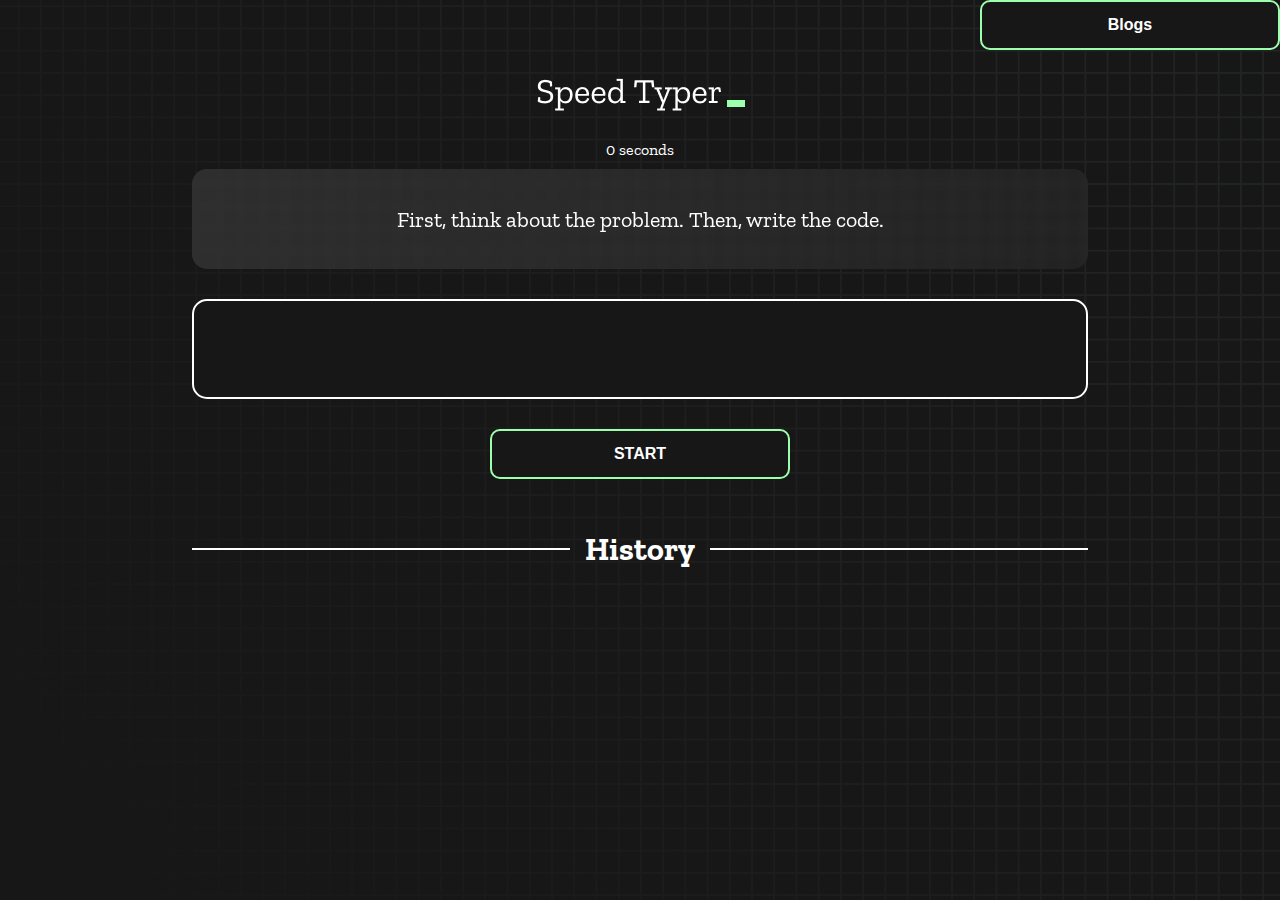
<file: index.html>
<!DOCTYPE html>
<html lang="en">
  <head>
    <meta charset="UTF-8" />
    <meta http-equiv="X-UA-Compatible" content="IE=edge" />
    <meta name="viewport" content="width=device-width, initial-scale=1.0" />
    <title>Type Monster</title>
    <link rel="stylesheet" href="styles.css" />
    <link rel="preconnect" href="https://fonts.googleapis.com" />
    <link rel="preconnect" href="https://fonts.gstatic.com" crossorigin />
    <link
      href="https://fonts.googleapis.com/css2?family=Zilla+Slab:wght@300;400;500&display=swap"
      rel="stylesheet"
    />
  </head>
  <body>
    <header>
      <nav class="navbar">
        <div>
          <a href="/blogs.html" class="blog-btn"><button class="" type="button">Blogs</button></a>
        </div>
      </nav>
    </header>
    <h1 class="title"><img src="./logo.png" /></h1>
    <div id="show-time">0 seconds</div>

    <div class="box-container">
      <div id="question"></div>

      <div id="display" class="inactive"></div>

      <div class="buttons">
        <button id="starts">START</button>
      </div>

      <div class="divider-container">
        <div class="line"></div>
        <h1 class="title2">History</h1>
        <div class="line"></div>
      </div>
      <div id="histories"></div>
    </div>

    <div id="countdown"></div>
    <div id="modal-background" class="hidden"></div>
    <div id="result" class="hidden"></div>

    <script src="./history.js"></script>
    <script src="./script.js"></script>
  </body>
</html>
</file>
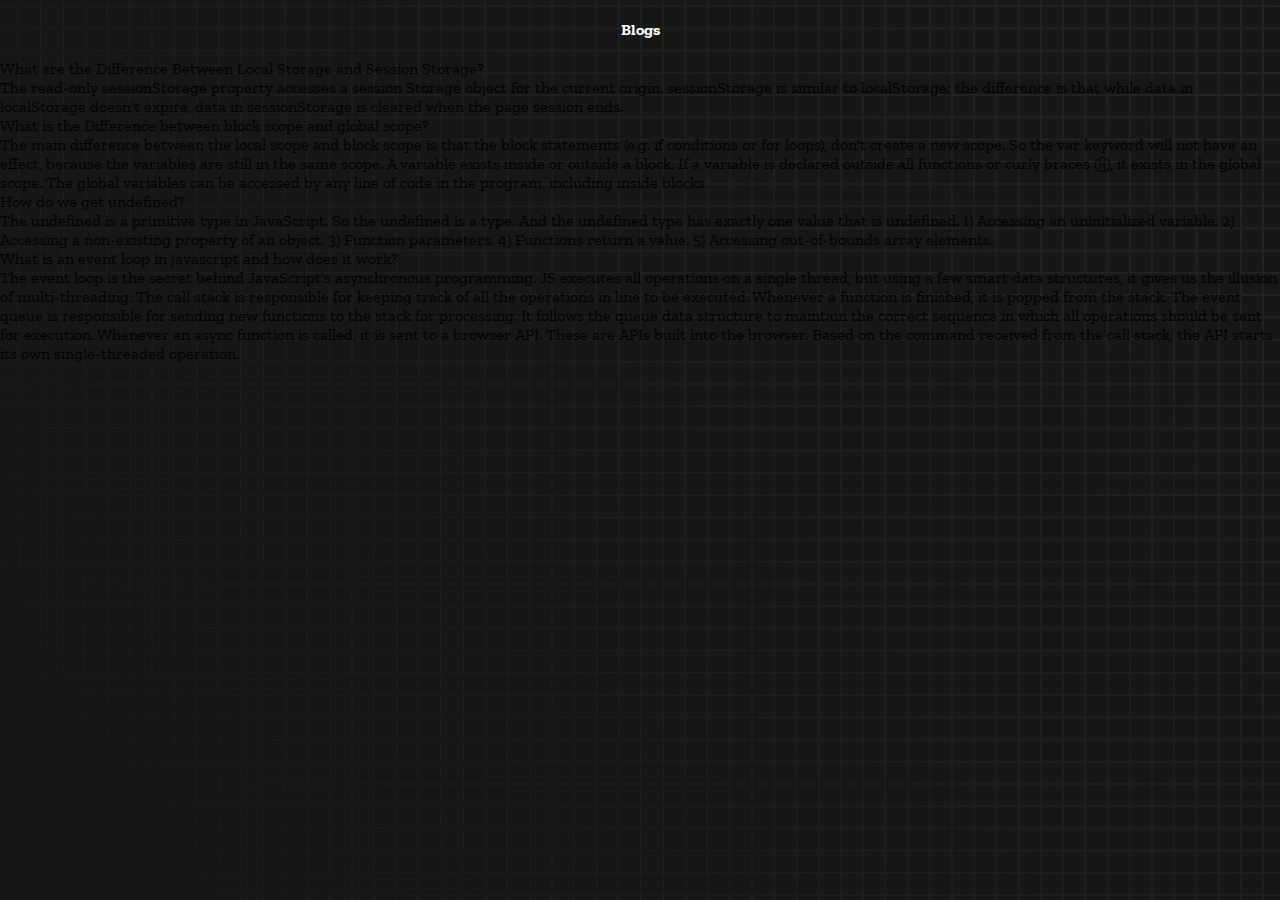
<file: blogs.html>
<!DOCTYPE html>
<html lang="en">
<head>
    <meta charset="UTF-8">
    <meta http-equiv="X-UA-Compatible" content="IE=edge">
    <meta name="viewport" content="width=device-width, initial-scale=1.0">
    <title>Blogs</title>
    <link rel="stylesheet" href="styles.css" />
    <link rel="preconnect" href="https://fonts.googleapis.com" />
    <link rel="preconnect" href="https://fonts.gstatic.com" crossorigin />
    <link
      href="https://fonts.googleapis.com/css2?family=Zilla+Slab:wght@300;400;500&display=swap"
      rel="stylesheet"/>
    <link href="https://cdn.jsdelivr.net/npm/bootstrap@5.2.1/dist/css/bootstrap.min.css" rel="stylesheet" integrity="sha384-iYQeCzEYFbKjA/T2uDLTpkwGzCiq6soy8tYaI1GyVh/UjpbCx/TYkiZhlZB6+fzT" crossorigin="anonymous">
</head>
<body>
    <header class="title fs-1 bold">Blogs</header>
    <section class="text-center">
        <div class="card text-bg-light mb-3 ">
            <div class="card-header fw-semibold" style="color: black;">
                What are the Difference Between Local Storage and Session Storage?
            </div>
            <div class="card-body " style="color: black;">
              <blockquote class="blockquote mb-0 fs-6">
                <p>The read-only sessionStorage property accesses a session Storage object for the current origin. sessionStorage is similar to localStorage; the difference is that while data in localStorage doesn't expire, data in sessionStorage is cleared when the page session ends.</p>
              </blockquote>
            </div>
        </div>
        <div class="card text-bg-light mb-3">
            <div class="card-header fw-semibold" style="color: black;">
                What is the Difference between block scope and global scope?
            </div>
            <div class="card-body " style="color: black;">
              <blockquote class="blockquote mb-0 fs-6">
                <p>
                The main difference between the local scope and block scope is that the block statements (e.g. if conditions or for loops), don't create a new scope. So the var keyword will not have an effect, because the variables are still in the same scope.
                A variable exists inside or outside a block. If a variable is declared outside all functions or curly braces ({}), it exists in the global scope. The global variables can be accessed by any line of code in the program, including inside blocks.</p>
              </blockquote>
            </div>
        </div>
        <div class="card text-bg-light mb-3">
            <div class="card-header fw-semibold" style="color: black;">
                How do we get undefined?
            </div>
            <div class="card-body " style="color: black;">
              <blockquote class="blockquote mb-0 fs-6">
                <p>The undefined is a primitive type in JavaScript. So the undefined is a type. And the undefined type has exactly one value that is undefined.
                    1) Accessing an uninitialized variable.
                    2) Accessing a non-existing property of an object.
                    3) Function parameters.
                    4) Functions return a value.
                    5) Accessing out-of-bounds array elements.</p>
              </blockquote>
            </div>
        </div>
        <div class="card text-bg-light mb-3">
            <div class="card-header fw-semibold" style="color: black;">
                What is an event loop in javascript and how does it work?
            </div>
            <div class="card-body " style="color: black;">
              <blockquote class="blockquote mb-0 fs-6">
                <p>The event loop is the secret behind JavaScript's asynchronous programming. JS executes all operations on a single thread, but using a few smart data structures, it gives us the illusion of multi-threading. The call stack is responsible for keeping track of all the operations in line to be executed. Whenever a function is finished, it is popped from the stack. The event queue is responsible for sending new functions to the stack for processing. It follows the queue data structure to maintain the correct sequence in which all operations should be sent for execution. Whenever an async function is called, it is sent to a browser API. These are APIs built into the browser. Based on the command received from the call stack, the API starts its own single-threaded operation.</p>
              </blockquote>
            </div>
        </div>
        
    </section>

    <script src="https://cdn.jsdelivr.net/npm/bootstrap@5.2.1/dist/js/bootstrap.bundle.min.js" integrity="sha384-u1OknCvxWvY5kfmNBILK2hRnQC3Pr17a+RTT6rIHI7NnikvbZlHgTPOOmMi466C8" crossorigin="anonymous"></script>
</body>
</html>
</file>
<file: styles.css>
* {
  padding: 0;
  margin: 0;
  box-sizing: border-box;
}

body {
  background-image: url("./bg.png");
  background-size: cover;
  background-position: left top;
  font-family: "Zilla Slab", serif;
}

.box-container {
  width: 70%;
  margin: 0 auto;
}

.navbar{
  display: flex;
  justify-content: end ;
}

.blog-btn{
  text-decoration: none;
  color: #9dffad;
}

.blog-btn:hover{
  color: #9dffad;
}

#question {
  height: 100px;
  display: flex;
  align-items: center;
  text-align: center;
  justify-content: center;
  color: white;
  font-size: 22px;
  border-radius: 15px;
  background: rgb(255, 255, 255);
  background: linear-gradient(
    92.49deg,
    rgba(255, 255, 255, 0.1) 0.18%,
    rgba(255, 255, 255, 0.05) 99.85%
  );
  backdrop-filter: blur(5px);
  margin-bottom: 30px;
  padding: 5px;
}

#display {
  height: 100px;
  display: flex;
  flex-wrap: wrap;
  align-items: center;
  padding-left: 5rem;
  color: white;
  font-size: 32px;
  background-color: #171717;
  border: 2px solid #9dffad;
  border-radius: 15px;
}

#countdown {
  position: fixed;
  height: 100vh;
  width: 100vw;
  background-color: rgba(0, 0, 0, 0.8);
  top: 0;
  left: 0;
  display: flex;
  align-items: center;
  justify-content: center;
  font-size: 3rem;
  color: white;
  display: none;
}
#result {
  position: fixed;
  top: 50%; 
  left: 50%;
  transform: translate(-50%, -50%);
  height: 250px;
  width: 400px;
  background-color: #171717;
  border-radius: 15px;
  border: 2px solid #9dffad;
  color: white;
  text-align: center;
  padding: 2rem;
}
#show-time{
  text-align: center;
  color: white;
  margin: 10px 0;
}

.green {
  color: #9dffad;
}
.red {
  color: #eb6565;
}
.bold {
  font-weight: 700;
}
.inactive {
  border: 2px solid white !important;
}
.hidden {
  display: none;
}
.title {
  text-align: center;
  color: white;
  margin: 20px 0;
}

.divider-container {
  height: 80px;
  display: flex;
  justify-content: center;
  align-items: center;
  gap: 15px;
  margin: 0 auto;
}

.line {
  height: 2px;
  background: white;
  width: 100%;
}

.title2 {
  color: white;
  display: block;
}

.buttons {
  display: flex;
  justify-content: center;
  margin: 30px 0;
}
button {
  padding: 10px 20px;
  border: none;
  font-size: 16px;
  font-weight: bold;
  width: 300px;
  height: 50px;
  color: white;
  background-color: #171717;
  border-radius: 10px;
  border: 2px solid #9dffad;
  cursor: pointer;
}

#histories {
  display: grid;
  grid-template-columns: repeat(3, 1fr);
  gap: 20px;
  margin-bottom: 50px;
}

.cards {
  width: 100%;
  height: 100%;
  padding: 50px;
  display: flex;
  flex-direction: column;
  justify-content: center;
  align-items: center;
  text-align: center;
  padding: 20px 30px;
  color: white;
  border-radius: 15px;
  background: rgb(255, 255, 255);
  background: linear-gradient(
    92.49deg,
    rgba(255, 255, 255, 0.1) 0.18%,
    rgba(255, 255, 255, 0.05) 99.85%
  );
  backdrop-filter: blur(5px);
  margin-bottom: 30px;
}

#modal-background {
  background: rgb(255, 255, 255);
  background: linear-gradient(
    92.49deg,
    rgba(255, 255, 255, 0.1) 0.18%,
    rgba(255, 255, 255, 0.05) 99.85%
  );
  backdrop-filter: blur(5px);
  height: 100vh;
  width: 100%;
  position: fixed;
  top: 0;
}

@media only screen and (max-width: 688px) {
  #histories {
    display: flex;
    flex-wrap: wrap;
    justify-content: space-around;
    text-align: center;
  }
}

@media only screen and (max-width: 700px) {
  .box-container {
    padding: 0 20px;
    width: 100%;
  }
  .cards {
    flex-direction: column;
  }
}
</file>
